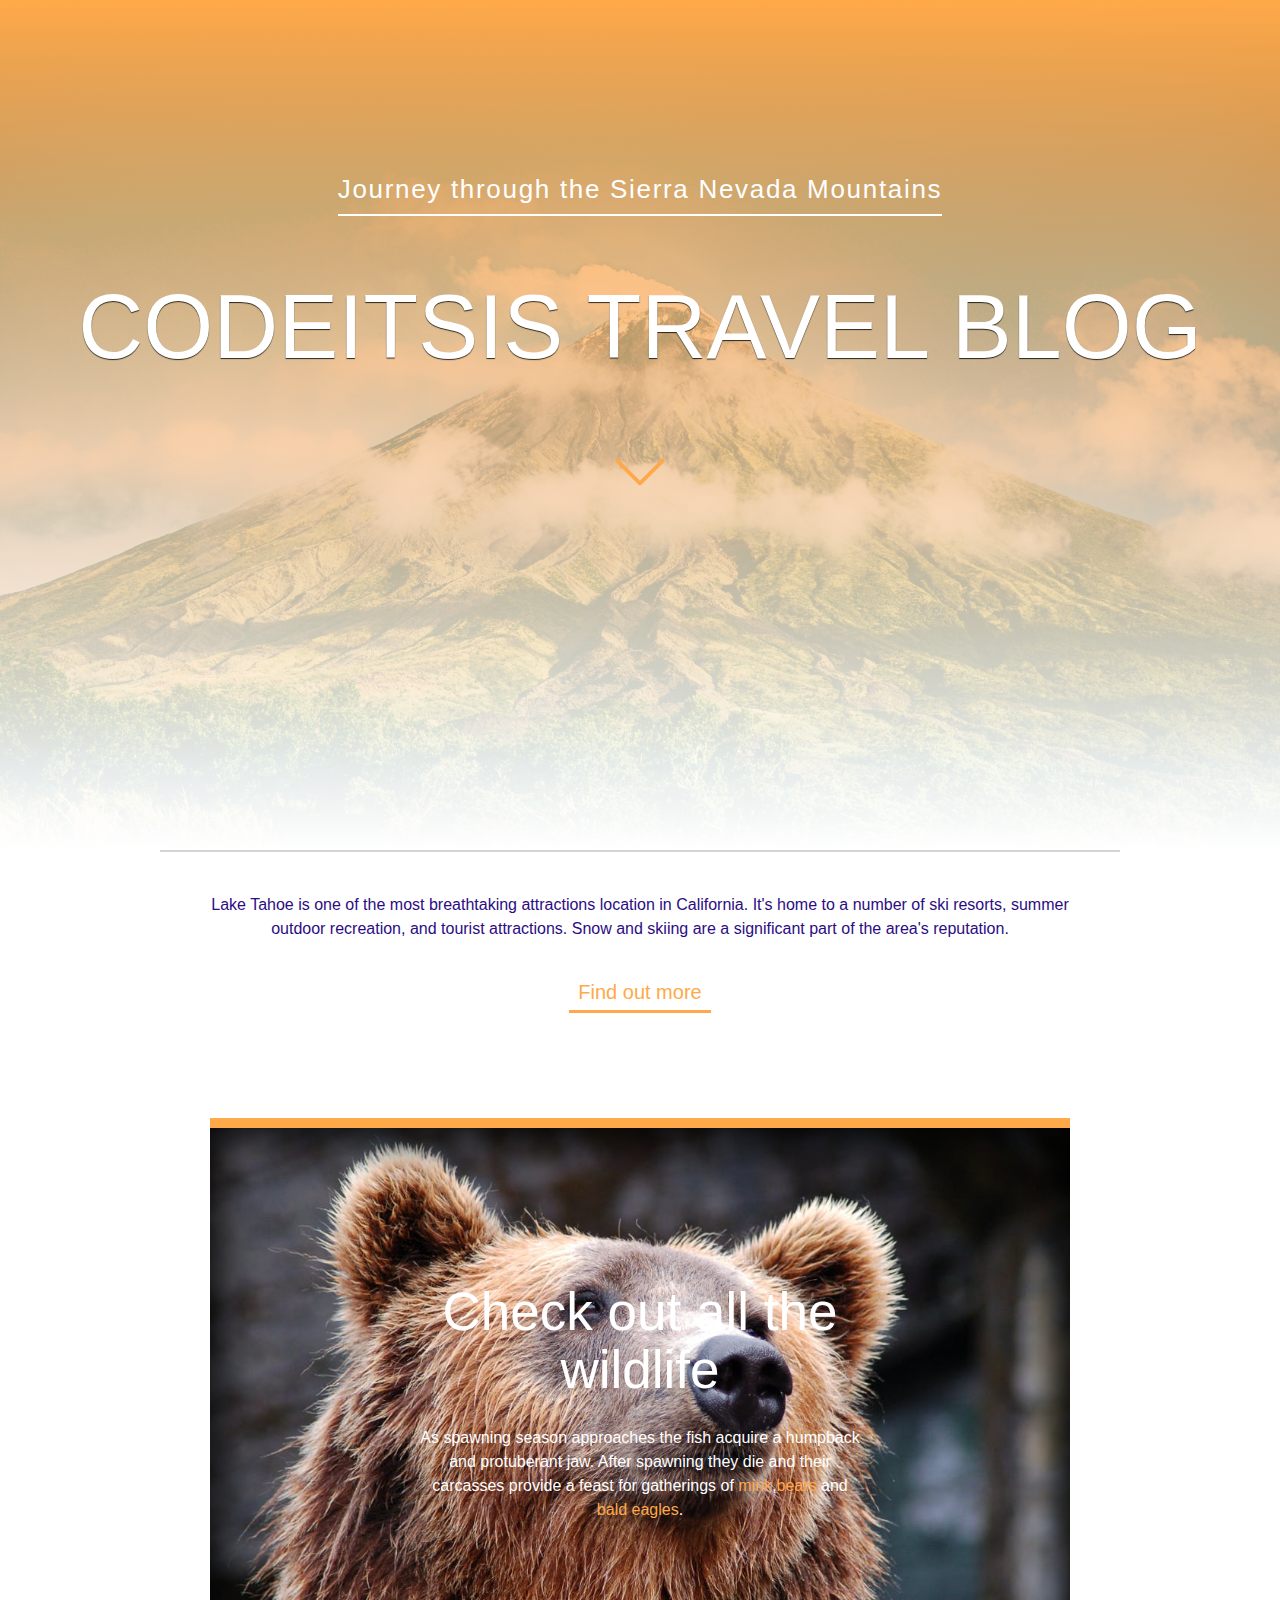
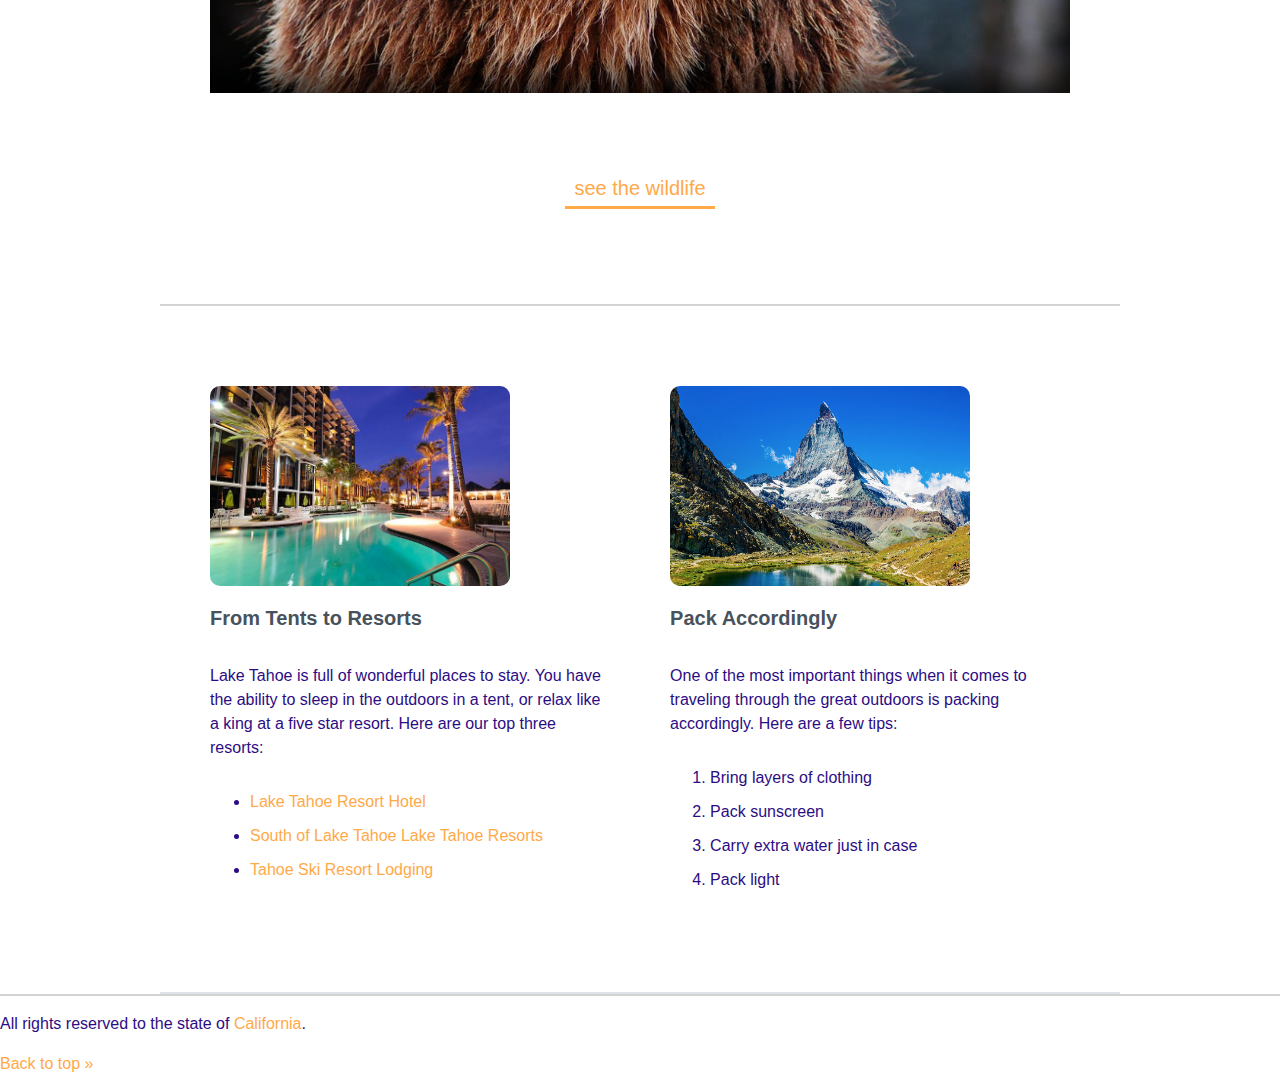
<file: index.html>
<html>
   <head>
      <title>Lake Tahoe</title>
      <link rel="stylesheet" href="CSS/style.css">
      <meta name="viewport" content="width=device=width">
   </head>
     <body>
    <header id="top" class="main-header">
      
         <span class="title">Journey through the Sierra Nevada Mountains</span>
         <h1>Codeitsis Travel Blog </h1>
         <div class="arrow"><img src="./img/arrsvg.svg" alt="arrow"></div>
        </header>

        <div class="primary-content t-border">
        <p>
            Lake Tahoe is one of the most breathtaking attractions location in California. It's home to a number of ski resorts, summer outdoor recreation, and tourist attractions. Snow and skiing are a significant part of the area's reputation. 
        </p>
         <a class="callout" href ="#more">Find out more</a>

         <div class="wildlife">
           <h2>Check out all the wildlife</h2>
         <p>
           As spawning season approaches the fish acquire a humpback and protuberant jaw. After spawning they die and their carcasses provide a feast for gatherings of <a href="#mink">mink</a>,<a href="#bears">bears</a> and <a href="#eagles">bald eagles</a>.
         </p>
        </div>

         <a class="callout" href="#wildlife"> see the wildlife</a>
        </div> <!-- End .primary-content -->

        <div class="secondary-content t-border group">
          <div class="resorts">

              <div class="res-image"><img src="img/resort.jpg" alt="Resort"></div>
              
            <h3>From Tents to Resorts</h3>
            <p>
              Lake Tahoe is full of wonderful places to stay. You have the ability to sleep in the outdoors in a tent, or relax like a king at a five star resort. Here are our top three resorts:
            </p>
            <ul>
              <li><a href="#lake">Lake Tahoe Resort Hotel</a></li>
              <li><a href="#south">South of Lake Tahoe
                
                  Lake Tahoe Resorts</a></li>
              <li><a href="#ski">Tahoe Ski Resort Lodging</a></li>
            </ul>
            </div>
           <div class="tips">
              <div class="res-image"><img src="img/mountain.jpg" alt="tips"></div>
              <h3>Pack Accordingly</h3>
              <p>
                One of the most important things when it comes to traveling through the great outdoors is packing accordingly. Here are a few tips:
              </p>
              <ol>
                <li>Bring layers of clothing</li>
                <li>Pack sunscreen</li>
                <li>Carry extra water just in case</li>
                <li>Pack light</li>
              </ol>
            </div>
        </div>

        <footer id="main-footer" class="t-border">
          <p> All rights reserved to the state of <a href="#">California</a>.</p>
          <a href="#top">Back to top &raquo;</a>
        </footer>
      </body> 
    </html>
</file>
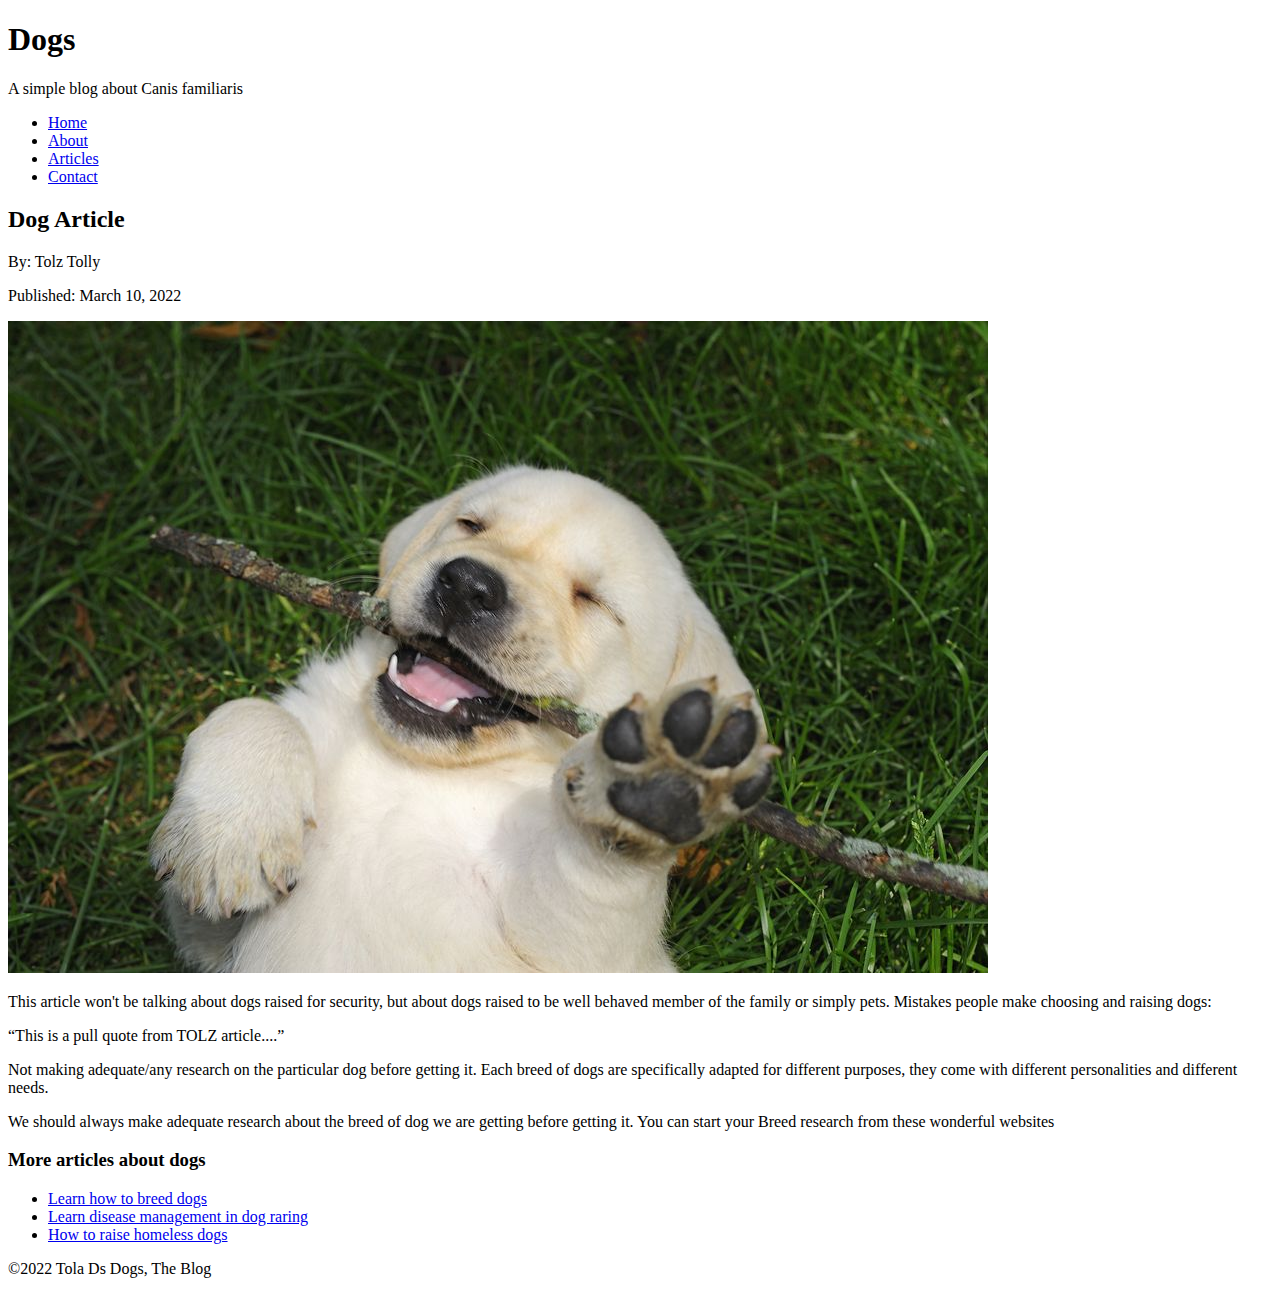
<file: articles/2017/article.html>
<!DOCTYPE html>
<html>
   <head>
       <title>Dogs Article</title>
   </head> 

   <body>
       <div>
         <header>
           <h1>Dogs</h1>
            <p>A simple blog about Canis familiaris</p>
      
           <nav>
             <ul>
               <li><a href="../../index.html">Home</a></li>
               <li><a href="../../index.html#about">About</a></li>
               <li><a href="../../index.html#articles">Articles</a></li>
               <li><a href="../../index.html#contact">Contact</a></li>
             </ul>
          </nav>
        </header>

          <article id="Dog-article">
              <header>
                <h2>Dog Article</h2>
                <p>By: Tolz Tolly</p>
                <p>Published: March 10, 2022</p>
              </header>

              <img src="../../img/dog3.jpg" alt="A happy dog on the field">

               <p>This article won't be talking about dogs raised for security, but about dogs raised to be well behaved member of the family or simply pets. Mistakes people make choosing and raising dogs:</p>
                 <aside>
                  <q>This is a pull quote from TOLZ article....</q>
                 </aside>
               <p>Not making adequate/any research on the particular dog before getting it. Each breed of dogs are specifically adapted for different purposes, they come with different personalities and different needs. </p>
               <p>We should always make adequate research about the breed of dog we are getting before getting it. You can start your Breed research from these wonderful websites</p>
          </article>
            
           <aside>
             <h3>More articles about dogs</h3>
              <ul>
                <li><a href="#">Learn how to breed dogs</a></li>
                <li><a href="#">Learn disease management in dog raring</a></li>
                <li><a href="#">How to raise homeless dogs</a></li>
              </ul>
           </aside>

            <footer>
              <p>&copy;2022 Tola Ds Dogs, The Blog</p>
            </footer>
         </div>
    </body> 
</html>
</file>
<file: CSS/style.css>
/* Web Fonts -----------------------*/

/* Base Style -----------------------*/

* {
  box-sizing: border-box;
}


.arrow {
width: 200px;
margin: auto;

}

.arrow img {
  filter: invert(64%) sepia(69%) saturate(448%) hue-rotate(342deg) brightness(100%) contrast(103%);


}

body {
  color: #2c0c84;
  margin: 0;
  font: 1em/1.5 "Helvetica Neue", Helvetica, Arial, sans-serif;
}

h1 {
  font-size: 5.625rem; /* 90px/16px  */
  text-transform: uppercase;
  font-weight: normal;
  line-height: 1.3;
  text-shadow: 0px 1px 1px rgba(0,0,0, .8);
}

h2 {
  font-size: 3.3125em; /* 53px/16px  */
  font-weight: normal;
  line-height: 1.1;
  margin: 0 0 .5em; /* 0 0 26px */
}

h3 {
  font-size: 1.25em; /* 20px/16px  */
  color: #48525c;
  line-height: 1.2;
  margin-bottom: 1.7em; /* 34px */
}

img {
  max-width: 100%;
  margin-bottom: 20px;
  border-radius: 10px;
}

ul,
ol {
  margin: 30px 0;
}

li {
  margin-bottom: 10px;
}

/* Pseudo-classes -----------------*/

a:link {
  color: rgb(255, 169, 73);
  text-decoration: none;
}

a:visited {
  color: lightblue;
}

a:hover {
  color: rgba(255, 169, 73, .4);
}

a:active {
  color: lightcoral;
}

/* Main Style ----------------------- */

.main-header {
  padding-top: 170px;
  height: 850px;

  background: linear-gradient(#ffa949, transparent 90%),
              linear-gradient(0deg, #fff, transparent),
              #ffa949 url('../img/lakehigh.jpg') no-repeat center;

  background-size: cover;
  color: white;
}

.title  {
  font-size: 1.625rem; /* 26px/16px */
  letter-spacing: .065em;
  font-weight: 200;
  border-bottom: 2px solid;
  padding-bottom: 10px;
}

.primary-content,
.main-header,
.main-footer {
  text-align: center;
}

.primary-content {
  padding-top: 25px;
  padding-bottom: 95px;
}

.secondary-content {
  padding-top: 80px;
  padding-bottom: 70px;
  border-bottom: 2px solid #dfe2e6;
}

.callout {
  font-size: 1.25em;
  border-bottom: 3px solid;
  padding: 0 9px 3px;
  margin-top: 20px;
  display: inline-block;
}

.main-footer {
  padding-top: 60px;
  padding-bottom: 60px;
  border-bottom: 10px solid #ffa949;
}

.t-border {
  border-top: 2px solid lightgrey;
}

/* Layout Styles -------------------- */

.primary-content,
.secondary-content {
  width: 75%;
  padding-left: 50px;
  padding-right: 50px;
  margin: auto;
  max-width: 960px;
}

.wildlife {
  color: white;
  background-color: #434a52;
  padding: 18% 24%;
  border-top: 10px solid #ffa949;
  margin: 105px 0 60px;
  background: #434a52 url('../img/bear2.jpg') no-repeat center;
  background-size: cover;
  box-shadow: inset 0 0 50px 10px rgba(0,0,0, 1);
  
}

.arrow {
  width: 50px;
}

/* Floated Columns ------------------------ */

.resorts,
.tips {
  width: 46.5%;
}

.tips {
  float: right;
}

.resorts {
  float: left;
}



.res-image {
  width: 300px;
  height: 200px;
}

.res-image img {
  width: 100%;
  height: 100%;
}


/* Float Clearfix -------------------------------- */

.group:after {
  content: "";
  display: table;
  clear: both;
}


/* Media Queries -------------------------------- */

@media (max-width: 1024px) {
  .primary-content,
  .secondary-content {
     width: 90%;
   }
   .wildlife {
    padding: 10% 12%;
    margin: 50px 0 20px;
   }
  }
  
  @media (max-width: 768px) {
    .primary-content,
    .secondary-content {
     width: 100%;
     padding: 20px;
     border-top: none;
    }
    h1 {
      font-size: 5rem;
      line-height: 1.1;
    }
    .arrow {
      display: none;
    }

    .intro {
      font-size: 1.25rem; /* 20px/16px */
      line-height: 1.6;
      color: initial;
    }
     .resorts,
     .tips {
        float: none;
        width: 100%;
     }
     .main-footer {
      padding: 20px 0;
     }
  }


/* Media Queries -----------------------*/

@media (max-width: 960px) {
  body {
    background: royalblue;
  }  
 
}  

@media (max-width: 500px) {
  body {
    background: darkred;
  }
} 

@media (min-width: 481px) and (max-width: 700px) {
  body {
    background: seagreen;
  }
  p{
    color: white;
  }
}
</file>
